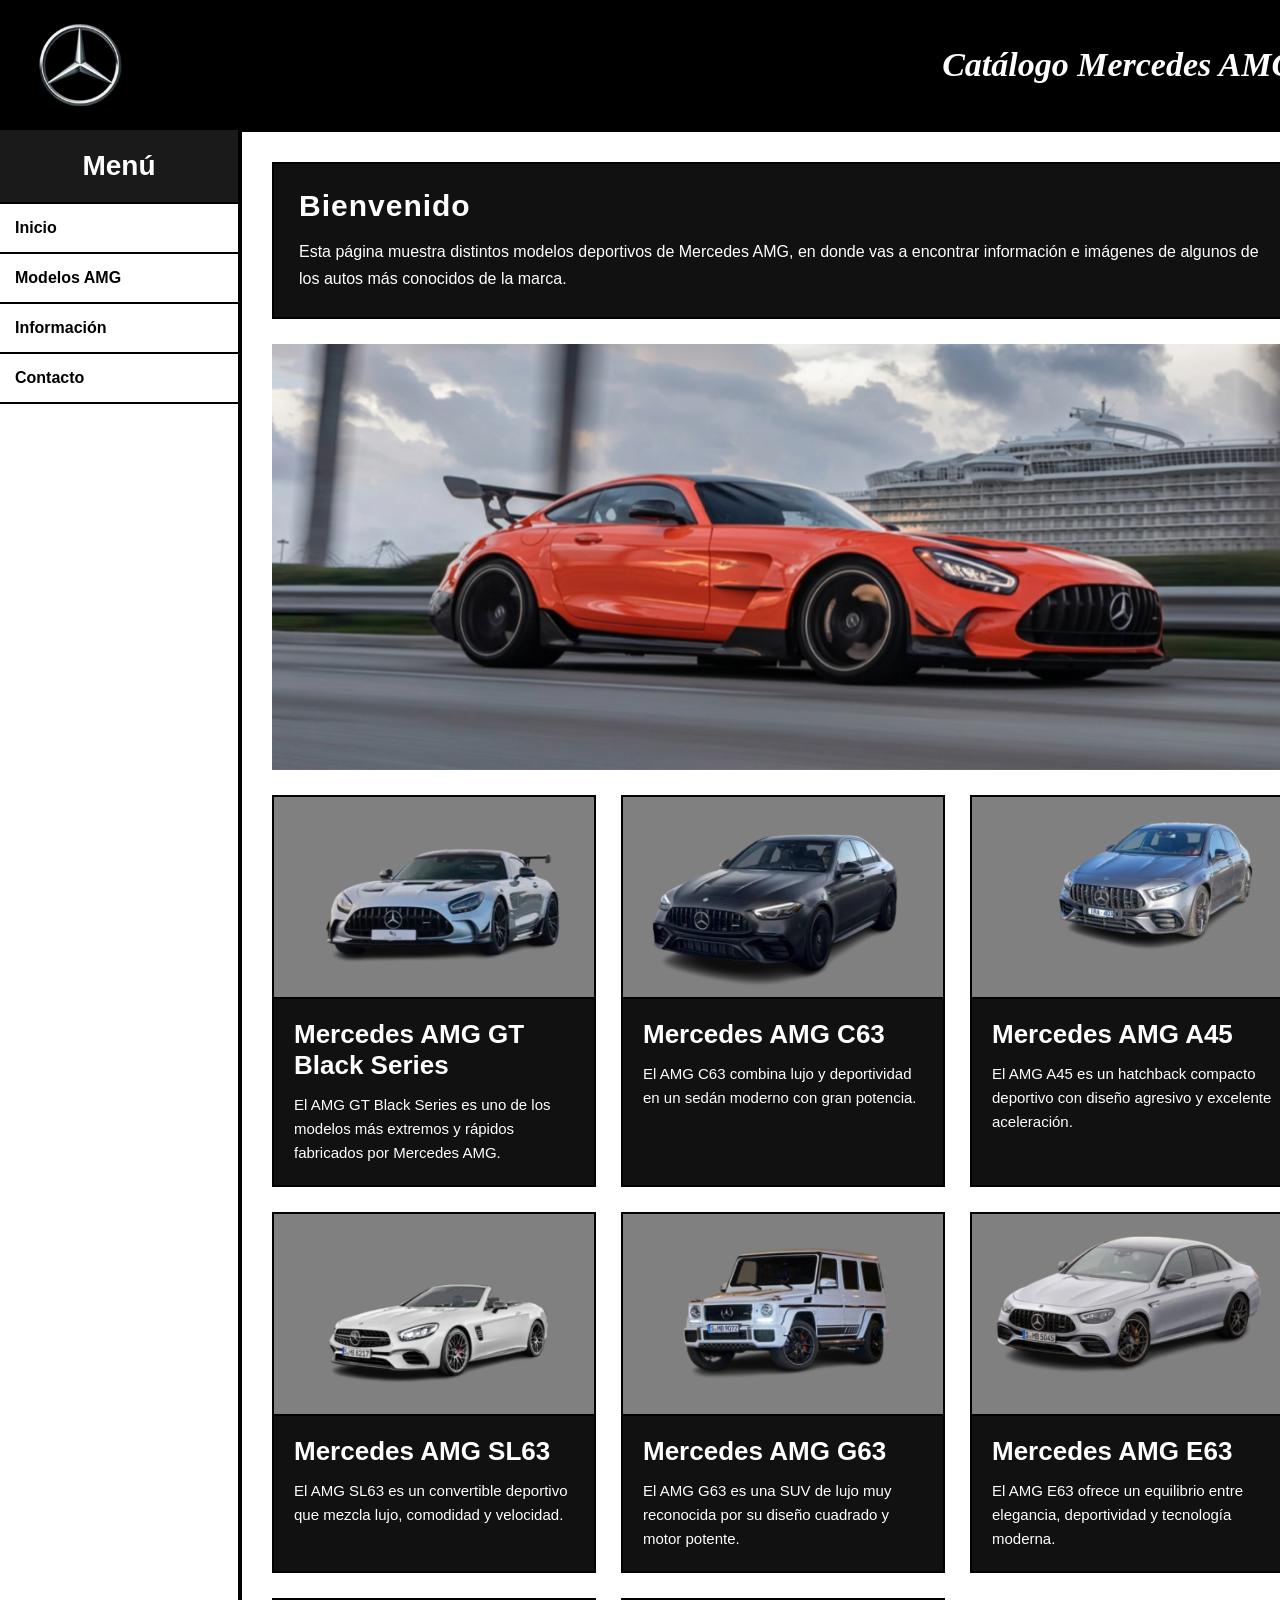
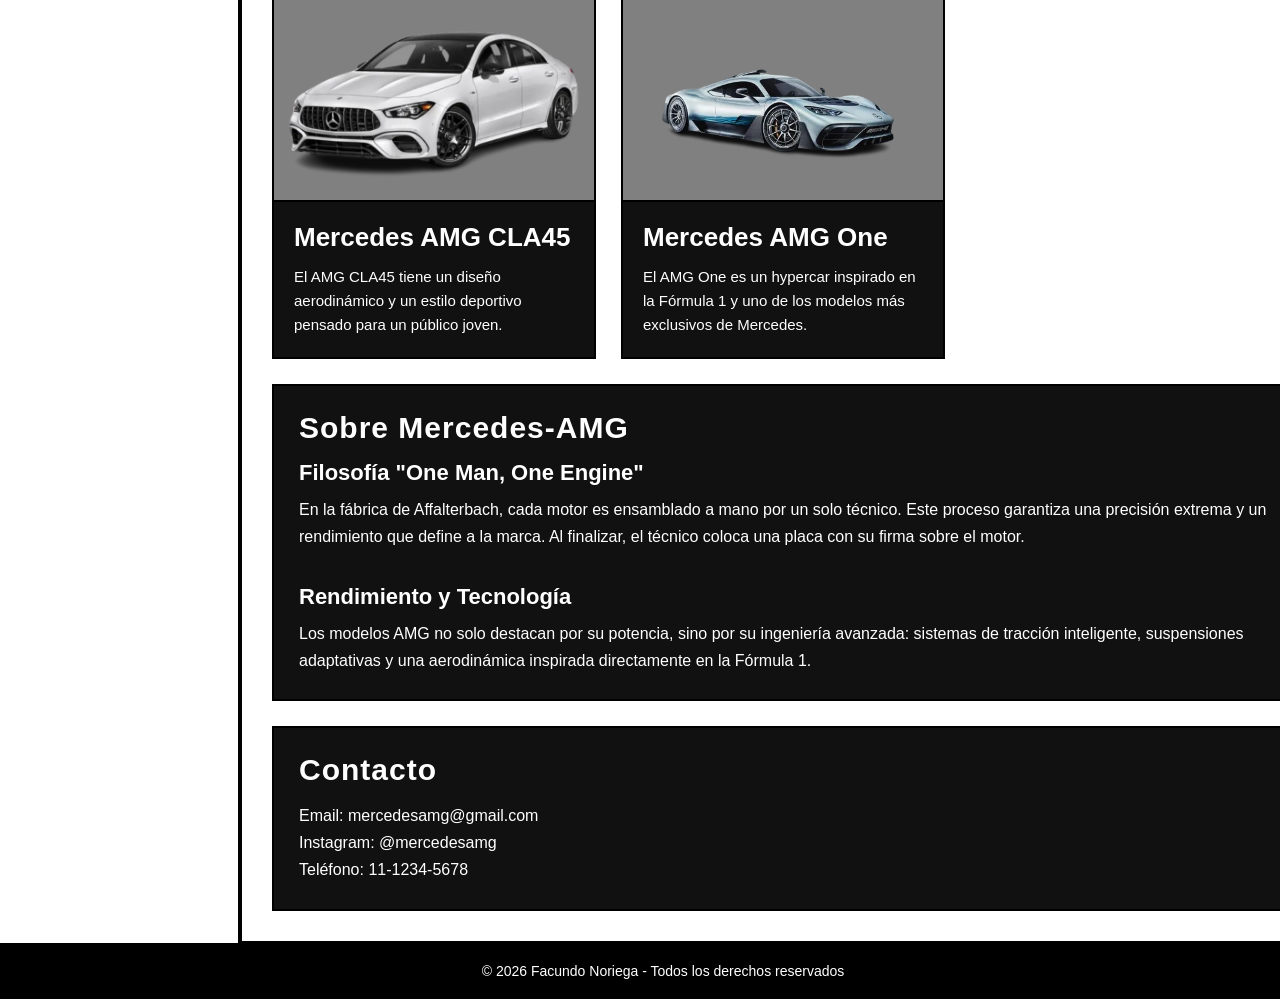
<file: index.html>
<!DOCTYPE html>
<html lang="en">
<head>
    <meta charset="UTF-8">
    <meta name="viewport" content="width=device-width, initial-scale=1.0">
    <title>Catálogo Mercedes AMG</title>
    <link rel="stylesheet" href="css/styles.css">
</head>

<body>

    <input type="checkbox" id="menu-hamburguesa">

    <header>
        <img src="mercedes/logo.jpg" alt="logo de Mercedes Benz" class="logo">
        <h1>Catálogo Mercedes AMG</h1>
        <label for="menu-hamburguesa" class="btn-hamburguesa">☰</label>
    </header>

    <div class="container-principal">

        <nav>
            <h2 class="titulo-nav">Menú</h2>
            
            <ul class="nav-lista">

                <li><a href="#inicio">Inicio</a></li>

                <li>
                    <a href="#">Modelos AMG</a>

                    <ul class="submenu">
                        <li><a href="html/gtblackseries.html">AMG GT Black Series</a></li>
                        <li><a href="html/c63.html">AMG C63</a></li>
                        <li><a href="html/a45.html">AMG A45</a></li>
                        <li><a href="html/sl63.html">AMG SL63</a></li>
                        <li><a href="html/g63.html">AMG G63</a></li>
                        <li><a href="html/e63.html">AMG E63</a></li>
                        <li><a href="html/cla45.html">AMG CLA45</a></li>
                        <li><a href="html/amgone.html">AMG One</a></li>
                    </ul>
                </li>

                <li><a href="#informacion">Información</a></li>
                <li><a href="#contacto">Contacto</a></li>

            </ul>
        </nav>

        <main>

            <section id="inicio" class="inicio">

                <h2>Bienvenido</h2>

                <p>
                    Esta página muestra distintos modelos deportivos de Mercedes AMG, en donde
                    vas a encontrar información e imágenes de algunos de los autos
                    más conocidos de la marca.
                </p>

            </section>

            <div class="carrusel">
                <div class="slides">
                    <img src="mercedes/carrusel-amggtblackseries.png" alt="AMG GT Black Series">
                    <img src="mercedes/carrusel-amgc63.jpeg" alt="AMG C63">
                    <img src="mercedes/carrusel-amga45.jpeg" alt="AMG A45">
                    <img src="mercedes/carrusel-amgg63.jpg" alt="AMG G63">
                </div>
            </div>

            <section id="auto1" class="seccion-auto">

                <a href="html/gtblackseries.html" class="link-auto">

                    <img src="mercedes/amggtblackseries-1.jpg" alt="Mercedes AMG GT Black Series" class="img-auto">

                    <div class="contenido-auto">

                        <h2>Mercedes AMG GT Black Series</h2>

                        <p>
                            El AMG GT Black Series es uno de los modelos más extremos
                            y rápidos fabricados por Mercedes AMG.
                        </p>

                    </div>

                </a>

            </section>

            <section id="auto2" class="seccion-auto">

                <a href="html/c63.html" class="link-auto">

                    <img src="mercedes/amgc63-2.jpg" alt="Mercedes AMG C63" class="img-auto">

                    <div class="contenido-auto">

                        <h2>Mercedes AMG C63</h2>

                        <p>
                            El AMG C63 combina lujo y deportividad en un sedán moderno
                            con gran potencia.
                        </p>

                    </div>

                </a>

            </section>

            <section id="auto3" class="seccion-auto">

                <a href="html/a45.html" class="link-auto">

                    <img src="mercedes/amga45-3.jpg" alt="Mercedes AMG A45" class="img-auto">

                    <div class="contenido-auto">

                        <h2>Mercedes AMG A45</h2>

                        <p>
                            El AMG A45 es un hatchback compacto deportivo con diseño
                            agresivo y excelente aceleración.
                        </p>

                    </div>

                </a>

            </section>

            <section id="auto4" class="seccion-auto">

                <a href="html/sl63.html" class="link-auto">

                    <img src="mercedes/amgsl63-4.jpg" alt="Mercedes AMG SL63" class="img-auto">

                    <div class="contenido-auto">

                        <h2>Mercedes AMG SL63</h2>

                        <p>
                            El AMG SL63 es un convertible deportivo que mezcla lujo,
                            comodidad y velocidad.
                        </p>

                    </div>

                </a>

            </section>

            <section id="auto5" class="seccion-auto">

                <a href="html/g63.html" class="link-auto">

                    <img src="mercedes/amgg63-5.jpg" alt="Mercedes AMG G63" class="img-auto">

                    <div class="contenido-auto">

                        <h2>Mercedes AMG G63</h2>

                        <p>
                            El AMG G63 es una SUV de lujo muy reconocida por su diseño
                            cuadrado y motor potente.
                        </p>

                    </div>

                </a>

            </section>

            <section id="auto6" class="seccion-auto">

                <a href="html/e63.html" class="link-auto">

                    <img src="mercedes/amge63-6.jpg" alt="Mercedes AMG E63" class="img-auto">

                    <div class="contenido-auto">

                        <h2>Mercedes AMG E63</h2>

                        <p>
                            El AMG E63 ofrece un equilibrio entre elegancia,
                            deportividad y tecnología moderna.
                        </p>

                    </div>

                </a>

            </section>

            <section id="auto7" class="seccion-auto">

                <a href="html/cla45.html" class="link-auto">

                    <img src="mercedes/amgcla45-7.jpg" alt="Mercedes AMG CLA45" class="img-auto">

                    <div class="contenido-auto">

                        <h2>Mercedes AMG CLA45</h2>

                        <p>
                            El AMG CLA45 tiene un diseño aerodinámico y un estilo
                            deportivo pensado para un público joven.
                        </p>

                    </div>

                </a>

            </section>

            <section id="auto8" class="seccion-auto">

                <a href="html/amgone.html" class="link-auto">

                    <img src="mercedes/amgone-8.jpg" alt="Mercedes AMG One" class="img-auto">

                    <div class="contenido-auto">

                        <h2>Mercedes AMG One</h2>

                        <p>
                            El AMG One es un hypercar inspirado en la Fórmula 1 y uno
                            de los modelos más exclusivos de Mercedes.
                        </p>

                    </div>

                </a>

            </section>

            <section id="informacion" class="inicio">

                <h2>Sobre Mercedes-AMG</h2>

                <h3>Filosofía "One Man, One Engine"</h3>

                <p>
                    En la fábrica de Affalterbach, cada motor es ensamblado a mano por un solo técnico.
                    Este proceso garantiza una precisión extrema y un rendimiento que define a la marca.
                    Al finalizar, el técnico coloca una placa con su firma sobre el motor.
                </p>

                <br>

                <h3>Rendimiento y Tecnología</h3>

                <p>
                    Los modelos AMG no solo destacan por su potencia, sino por su ingeniería avanzada:
                    sistemas de tracción inteligente, suspensiones adaptativas y una aerodinámica
                    inspirada directamente en la Fórmula 1.
                </p>

            </section>

            <section id="contacto" class="inicio">

                <h2>Contacto</h2>

                <p>Email: mercedesamg@gmail.com</p>
                <p>Instagram: @mercedesamg</p>
                <p>Teléfono: 11-1234-5678</p>

            </section>

        </main>

    </div>

    <footer>
        <p>© 2026 Facundo Noriega - Todos los derechos reservados</p>
    </footer>

</body>
</html>
</file>
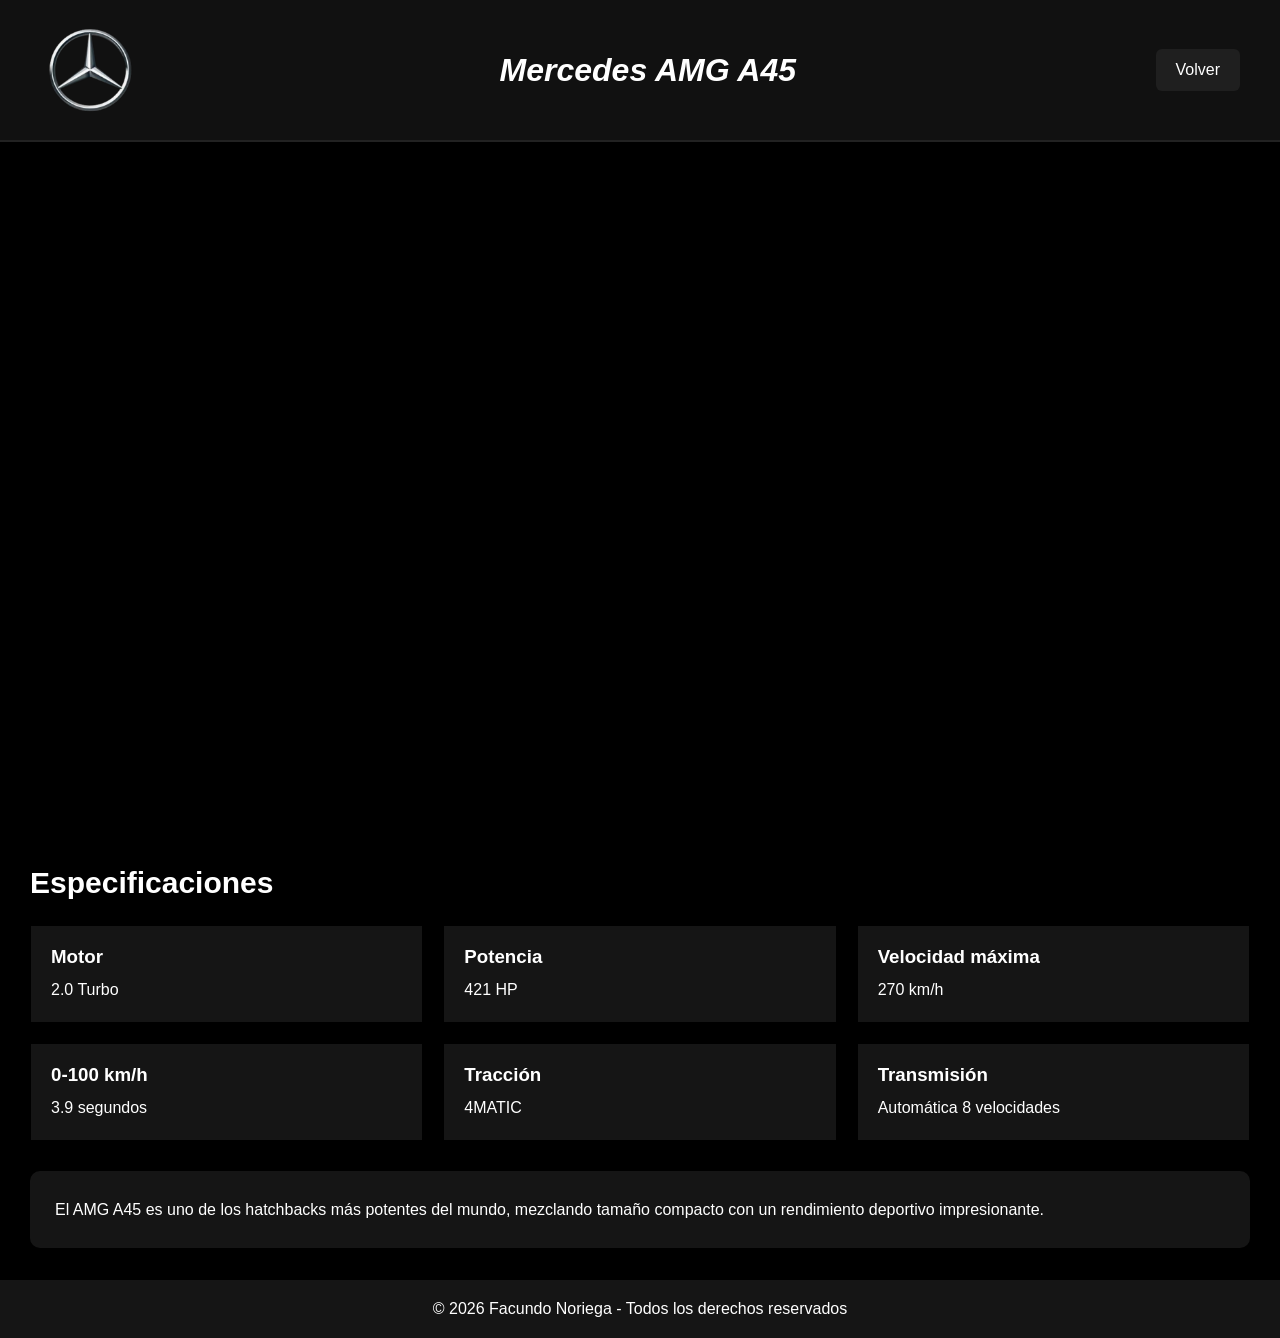
<file: html/a45.html>
<!DOCTYPE html>
<html lang="en">
<head>
    <meta charset="UTF-8">
    <meta name="viewport" content="width=device-width, initial-scale=1.0">
    <title>AMG A45</title>
    <link rel="stylesheet" href="../css/detalle.css">
</head>
<body>

    <header>
        <img src="../mercedes/logo.jpg" alt="logo de Mercedes Benz" class="logo">
        <h1>Mercedes AMG A45</h1>
        <a href="../index.html" class="btn-volver">Volver</a>
    </header>

    <main>
        <section class="modelo3d">
            <iframe src="https://sketchfab.com/models/9482f251f9c34a6e91d7777db5934cfc/embed" allowfullscreen></iframe>
            <img src="../mercedes/amga45-3.jpg" class="img-mobile" alt="Mercedes AMG A45">
        </section>

        <section class="info-auto">
            <h2>Especificaciones</h2>

            <div class="grid-info">
                <div class="dato">
                    <h3>Motor</h3>
                    <p>2.0 Turbo</p>
                </div>

                <div class="dato">
                    <h3>Potencia</h3>
                    <p>421 HP</p>
                </div>

                <div class="dato">
                    <h3>Velocidad máxima</h3>
                    <p>270 km/h</p>
                </div>

                <div class="dato">
                    <h3>0-100 km/h</h3>
                    <p>3.9 segundos</p>
                </div>

                <div class="dato">
                    <h3>Tracción</h3>
                    <p>4MATIC</p>
                </div>

                <div class="dato">
                    <h3>Transmisión</h3>
                    <p>Automática 8 velocidades</p>
                </div>
            </div>

            <div class="descripcion">
                <p>
                    El AMG A45 es uno de los hatchbacks más potentes del mundo, 
                    mezclando tamaño compacto con un rendimiento deportivo impresionante.
                </p>
            </div>
        </section>
    </main>

    <footer>
        <p>© 2026 Facundo Noriega - Todos los derechos reservados</p>
    </footer>

</body>
</html>
</file>
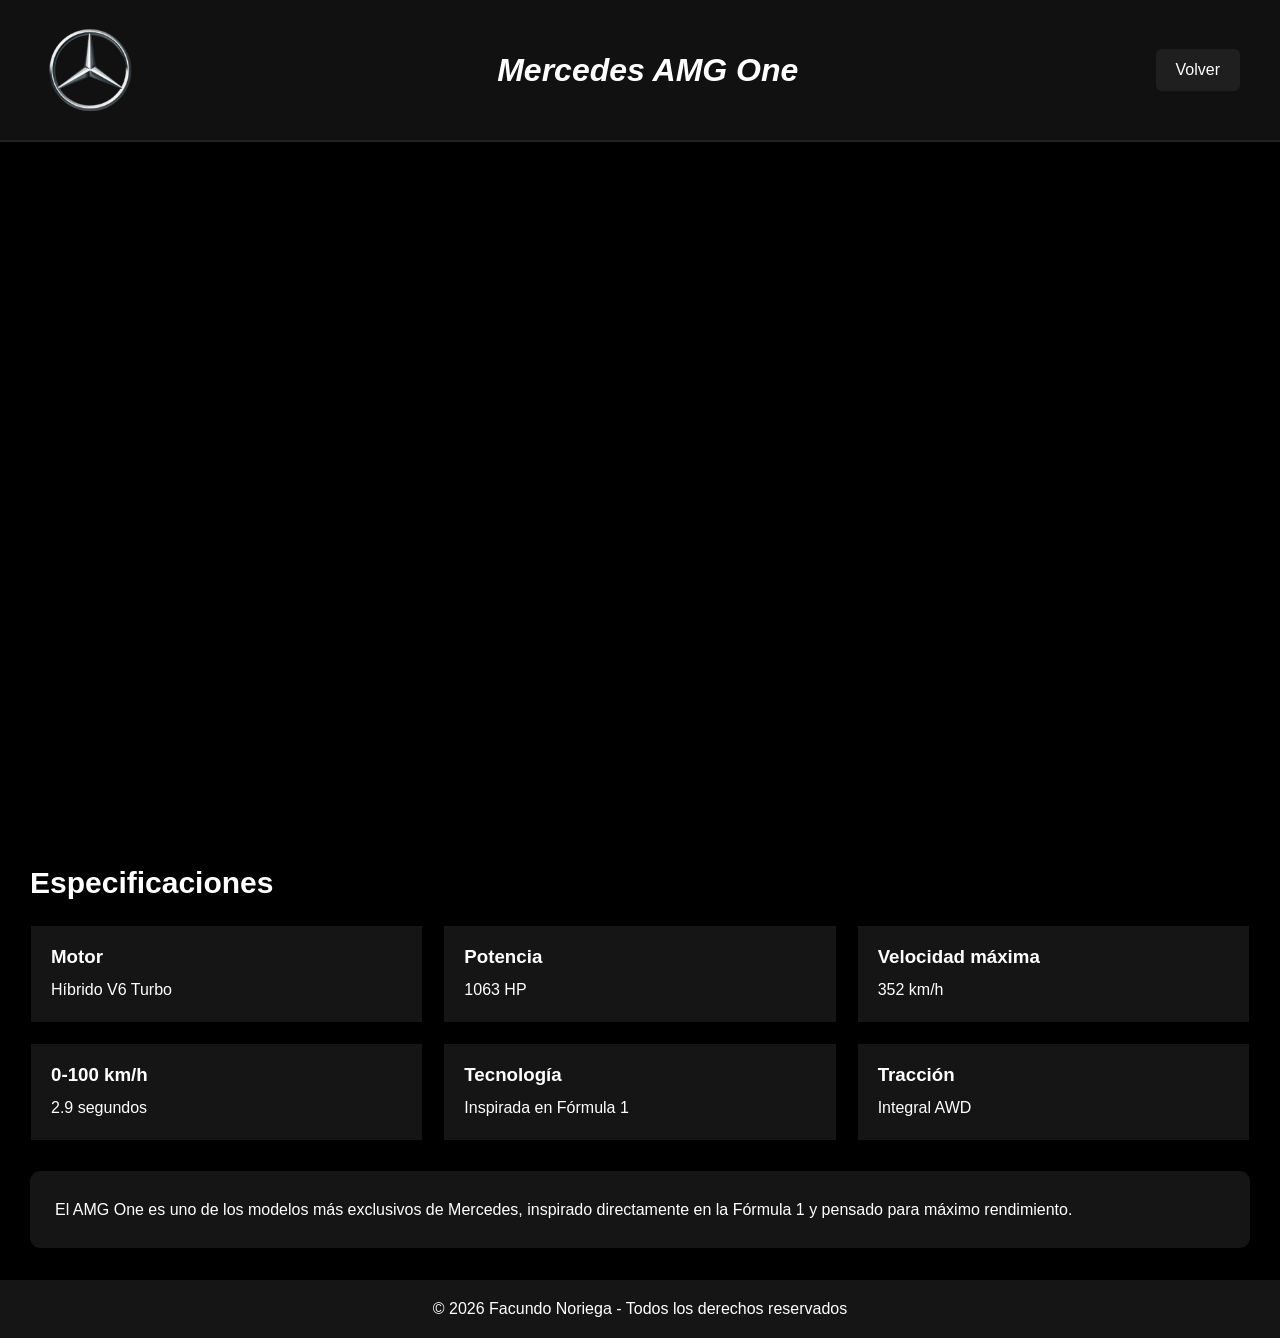
<file: html/amgone.html>
<!DOCTYPE html>
<html lang="en">

<head>

    <meta charset="UTF-8">
    <meta name="viewport" content="width=device-width, initial-scale=1.0">

    <title>AMG One</title>

    <link rel="stylesheet" href="../css/detalle.css">

</head>

<body>

    <header>
        <img src="../mercedes/logo.jpg" alt="logo de Mercedes Benz" class="logo">
        <h1>Mercedes AMG One</h1>
        <a href="../index.html" class="btn-volver">
            Volver
        </a>

    </header>

    <main>

        <section class="modelo3d">
            <iframe src="https://sketchfab.com/models/8f76cd6087b54380b54075a30e662a02/embed" frameborder="0" allowfullscreen></iframe>
            <img src="../mercedes/amgone-8.jpg" alt="Mercedes AMG One" class="img-mobile">
        </section>

        <section class="info-auto">

            <h2>Especificaciones</h2>

            <div class="grid-info">

                <div class="dato">
                    <h3>Motor</h3>
                    <p>Híbrido V6 Turbo</p>
                </div>

                <div class="dato">
                    <h3>Potencia</h3>
                    <p>1063 HP</p>
                </div>

                <div class="dato">
                    <h3>Velocidad máxima</h3>
                    <p>352 km/h</p>
                </div>

                <div class="dato">
                    <h3>0-100 km/h</h3>
                    <p>2.9 segundos</p>
                </div>

                <div class="dato">
                    <h3>Tecnología</h3>
                    <p>Inspirada en Fórmula 1</p>
                </div>

                <div class="dato">
                    <h3>Tracción</h3>
                    <p>Integral AWD</p>
                </div>

            </div>

            <div class="descripcion">

                <p>
                    El AMG One es uno de los modelos más exclusivos de Mercedes,
                    inspirado directamente en la Fórmula 1 y pensado para máximo rendimiento.
                </p>

            </div>

        </section>

    </main>

    <footer>
        <p>© 2026 Facundo Noriega - Todos los derechos reservados</p>
    </footer>

</body>

</html>
</file>
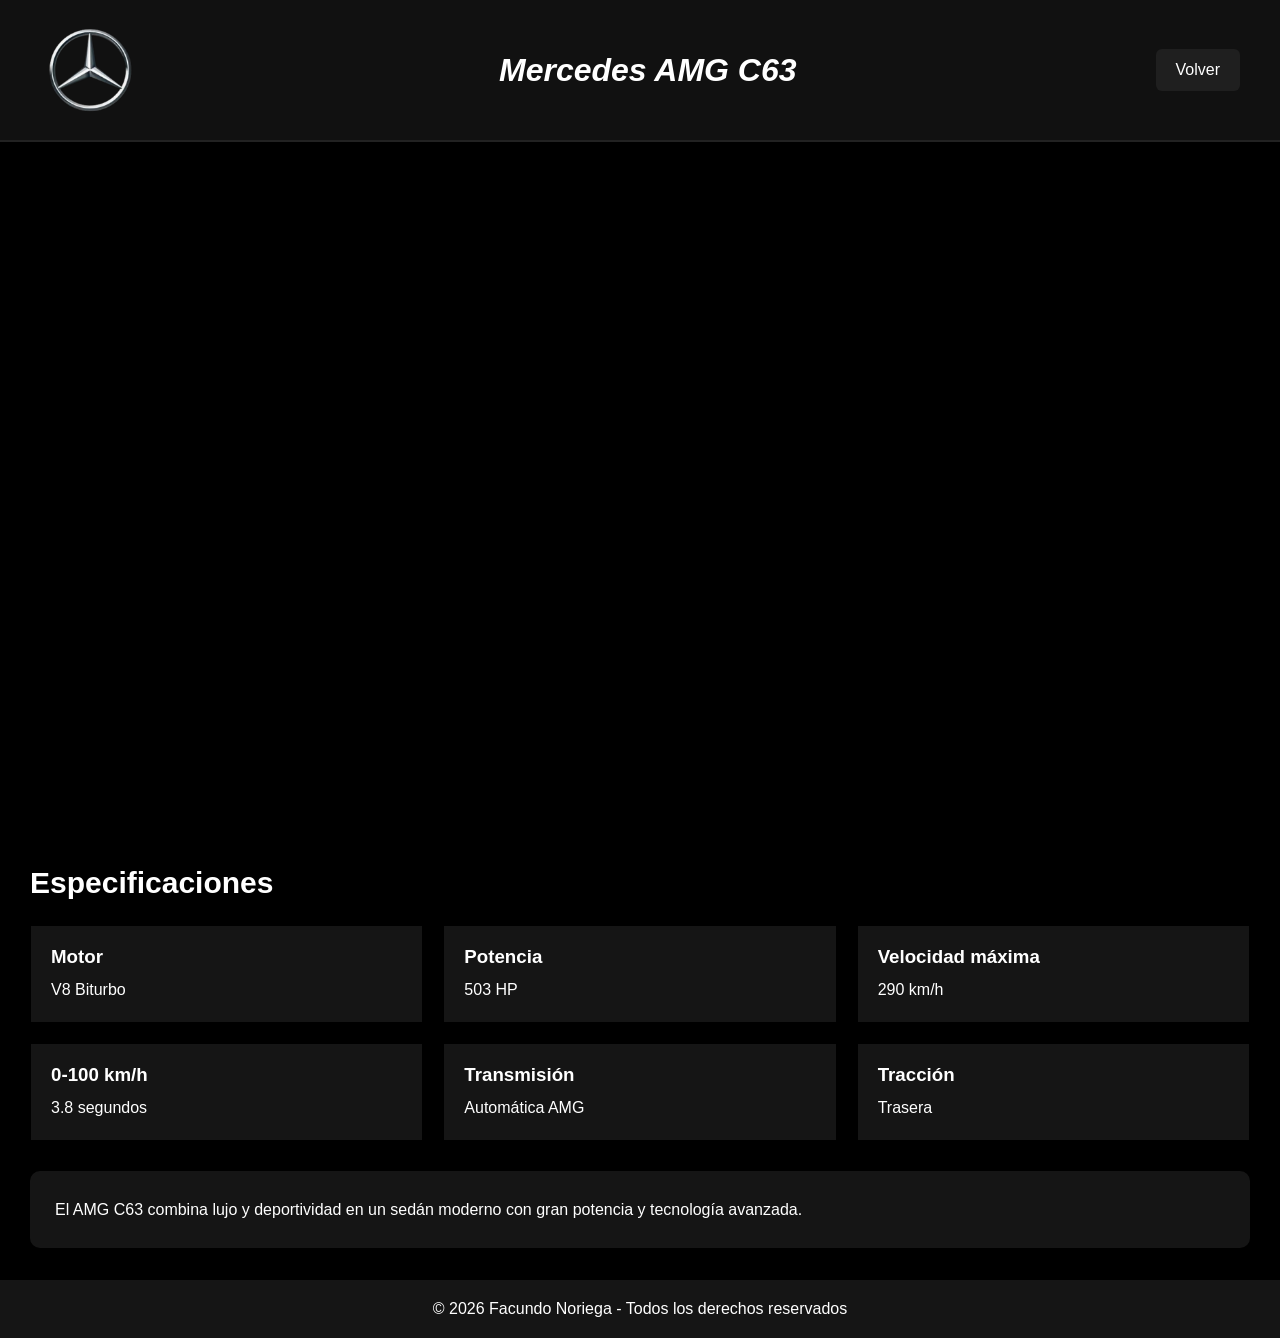
<file: html/c63.html>
<!-- html/c63.html -->

<!DOCTYPE html>
<html lang="en">

<head>
    <meta charset="UTF-8">
    <meta name="viewport" content="width=device-width, initial-scale=1.0">
    <title>AMG C63</title>
    <link rel="stylesheet" href="../css/detalle.css">

</head>

<body>

    <header>
        <img src="../mercedes/logo.jpg" alt="logo de Mercedes Benz" class="logo">
        <h1>Mercedes AMG C63</h1>
        <a href="../index.html" class="btn-volver">Volver</a>

    </header>

    <main>

        <section class="modelo3d">
            <iframe src="https://sketchfab.com/models/07f1e84892384aa08891b1f4cf266dd0/embed" frameborder="0" allowfullscreen></iframe>
            <img src="../mercedes/amgc63-2.jpg" alt="AMG C63" class="img-mobile">
        </section>

        <section class="info-auto">

            <h2>Especificaciones</h2>

            <div class="grid-info">

                <div class="dato">
                    <h3>Motor</h3>
                    <p>V8 Biturbo</p>
                </div>

                <div class="dato">
                    <h3>Potencia</h3>
                    <p>503 HP</p>
                </div>

                <div class="dato">
                    <h3>Velocidad máxima</h3>
                    <p>290 km/h</p>
                </div>

                <div class="dato">
                    <h3>0-100 km/h</h3>
                    <p>3.8 segundos</p>
                </div>

                <div class="dato">
                    <h3>Transmisión</h3>
                    <p>Automática AMG</p>
                </div>

                <div class="dato">
                    <h3>Tracción</h3>
                    <p>Trasera</p>
                </div>

            </div>

            <div class="descripcion">

                <p>
                    El AMG C63 combina lujo y deportividad en un sedán moderno
                    con gran potencia y tecnología avanzada.
                </p>

            </div>

        </section>

    </main>

    <footer>

        <p>© 2026 Facundo Noriega - Todos los derechos reservados</p>

    </footer>

</body>

</html>
</file>
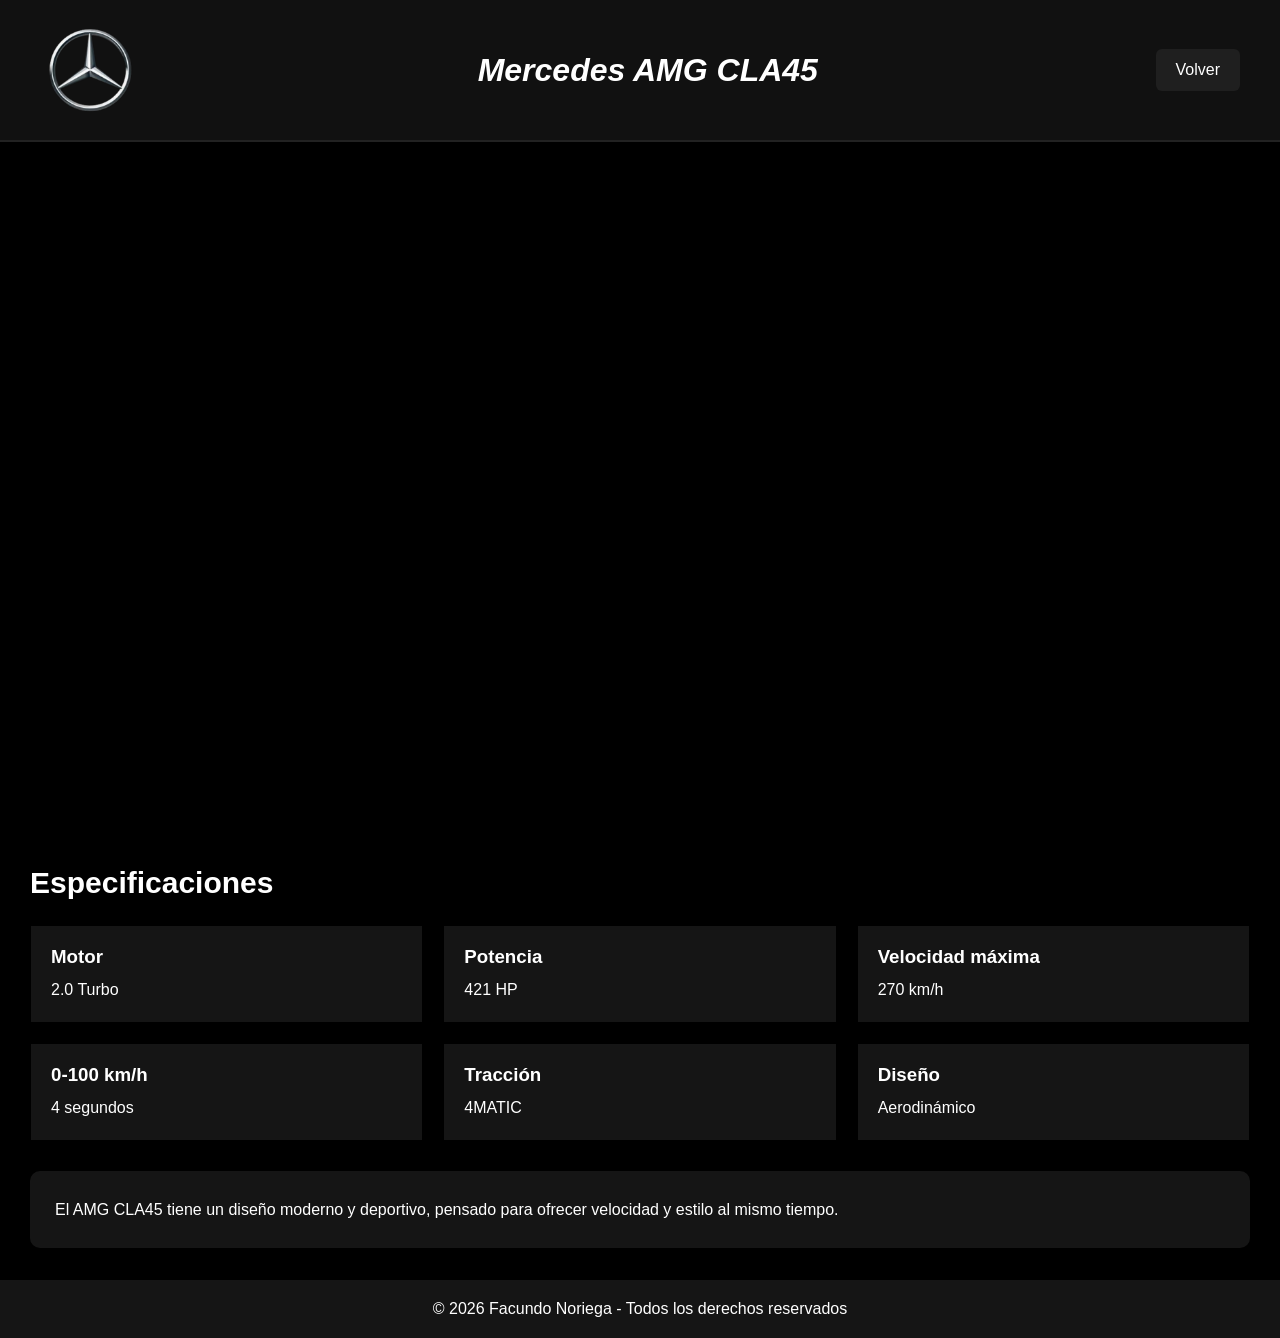
<file: html/cla45.html>
<!DOCTYPE html>
<html lang="en">

<head>

    <meta charset="UTF-8">
    <meta name="viewport" content="width=device-width, initial-scale=1.0">

    <title>AMG CLA45</title>

    <link rel="stylesheet" href="../css/detalle.css">

</head>

<body>

    <header>
        <img src="../mercedes/logo.jpg" alt="logo de Mercedes Benz" class="logo">
        <h1>Mercedes AMG CLA45</h1>
        <a href="../index.html" class="btn-volver">Volver</a>

    </header>

    <main>

        <section class="modelo3d">
            <iframe src="https://sketchfab.com/models/752e1ad6036a4a20970d719841e3131f/embed" frameborder="0" allowfullscreen></iframe>
            <img src="../mercedes/amgcla45-7.jpg" alt="Mercedes AMG CLA45" class="img-mobile">
        </section>

        <section class="info-auto">

            <h2>Especificaciones</h2>

            <div class="grid-info">

                <div class="dato">
                    <h3>Motor</h3>
                    <p>2.0 Turbo</p>
                </div>

                <div class="dato">
                    <h3>Potencia</h3>
                    <p>421 HP</p>
                </div>

                <div class="dato">
                    <h3>Velocidad máxima</h3>
                    <p>270 km/h</p>
                </div>

                <div class="dato">
                    <h3>0-100 km/h</h3>
                    <p>4 segundos</p>
                </div>

                <div class="dato">
                    <h3>Tracción</h3>
                    <p>4MATIC</p>
                </div>

                <div class="dato">
                    <h3>Diseño</h3>
                    <p>Aerodinámico</p>
                </div>

            </div>

            <div class="descripcion">

                <p>
                    El AMG CLA45 tiene un diseño moderno y deportivo,
                    pensado para ofrecer velocidad y estilo al mismo tiempo.
                </p>

            </div>

        </section>

    </main>

    <footer>

        <p>© 2026 Facundo Noriega - Todos los derechos reservados</p>

    </footer>

</body>

</html>
</file>
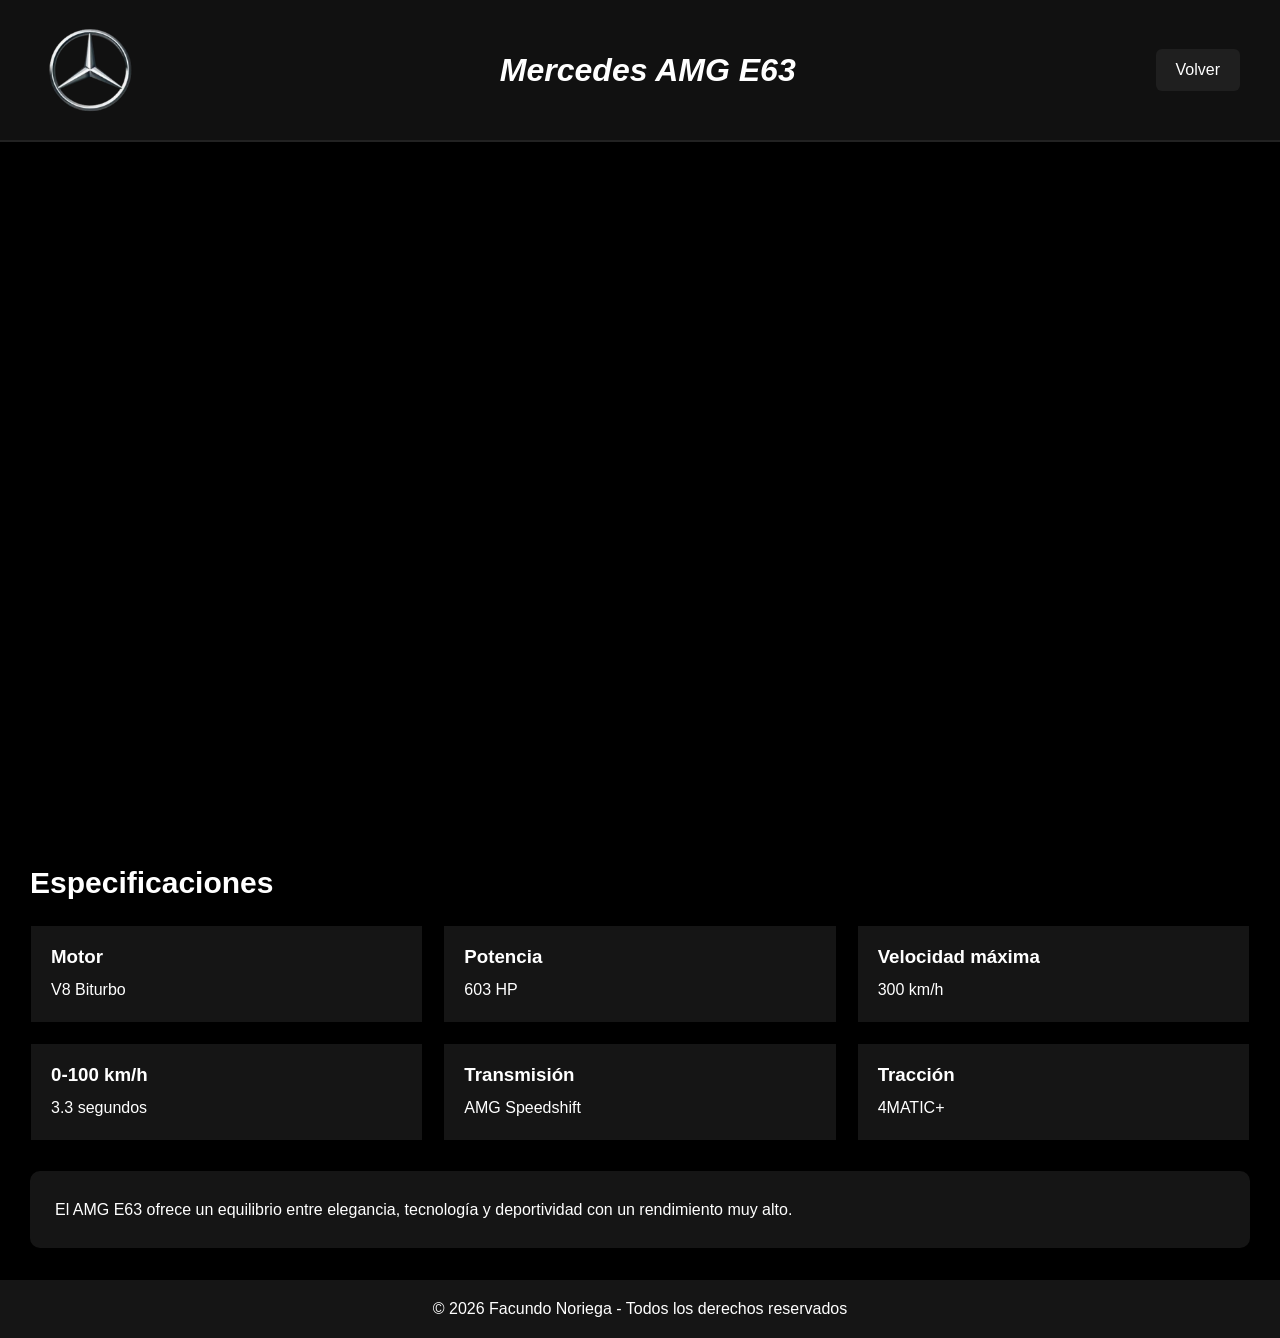
<file: html/e63.html>
<!DOCTYPE html>
<html lang="en">

<head>

    <meta charset="UTF-8">
    <meta name="viewport" content="width=device-width, initial-scale=1.0">

    <title>AMG E63</title>

    <link rel="stylesheet" href="../css/detalle.css">

</head>

<body>

    <header>
        <img src="../mercedes/logo.jpg" alt="logo de Mercedes Benz" class="logo">
        <h1>Mercedes AMG E63</h1>
        <a href="../index.html" class="btn-volver">Volver</a>

    </header>

    <main>

        <section class="modelo3d">
            <iframe src="https://sketchfab.com/models/724a44a483584df1af4e964da76bd86b/embed" frameborder="0" allowfullscreen></iframe>
            <img src="../mercedes/amge63-6.jpg" alt="Mercedes AMG E63" class="img-mobile">
        </section>

        <section class="info-auto">

            <h2>Especificaciones</h2>

            <div class="grid-info">

                <div class="dato">
                    <h3>Motor</h3>
                    <p>V8 Biturbo</p>
                </div>

                <div class="dato">
                    <h3>Potencia</h3>
                    <p>603 HP</p>
                </div>

                <div class="dato">
                    <h3>Velocidad máxima</h3>
                    <p>300 km/h</p>
                </div>

                <div class="dato">
                    <h3>0-100 km/h</h3>
                    <p>3.3 segundos</p>
                </div>

                <div class="dato">
                    <h3>Transmisión</h3>
                    <p>AMG Speedshift</p>
                </div>

                <div class="dato">
                    <h3>Tracción</h3>
                    <p>4MATIC+</p>
                </div>

            </div>

            <div class="descripcion">

                <p>
                    El AMG E63 ofrece un equilibrio entre elegancia,
                    tecnología y deportividad con un rendimiento muy alto.
                </p>

            </div>

        </section>

    </main>

    <footer>

        <p>© 2026 Facundo Noriega - Todos los derechos reservados</p>

    </footer>

</body>

</html>
</file>
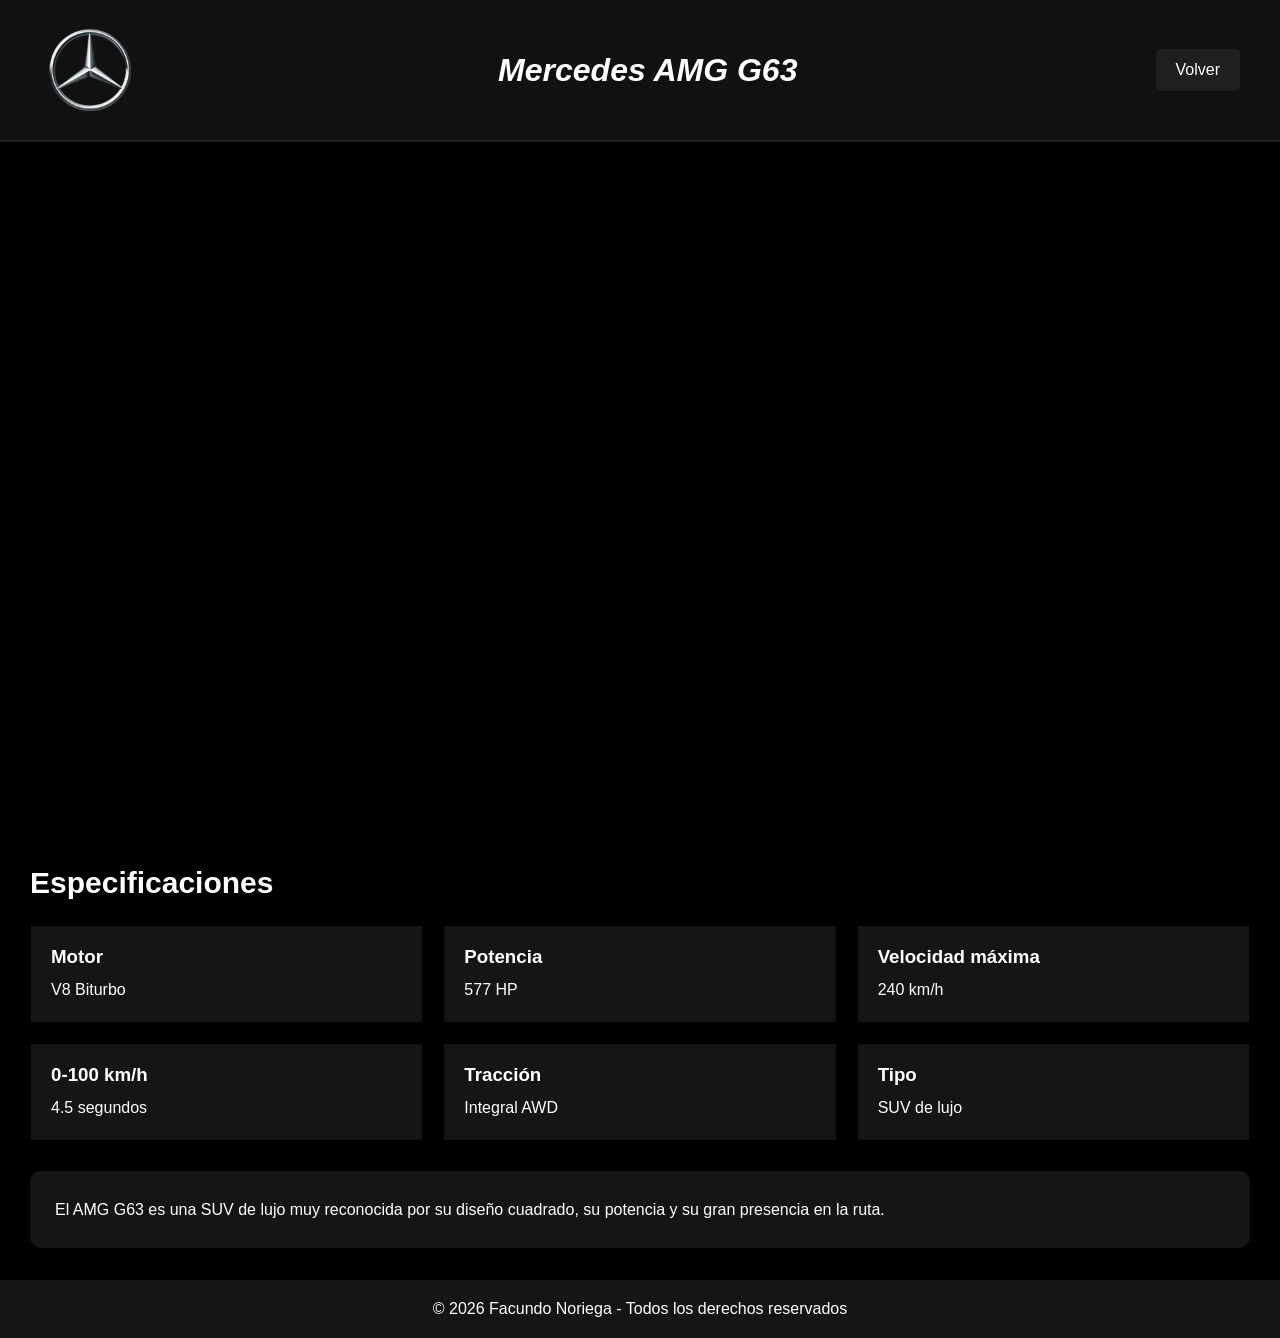
<file: html/g63.html>
<!DOCTYPE html>
<html lang="en">

<head>

    <meta charset="UTF-8">
    <meta name="viewport" content="width=device-width, initial-scale=1.0">

    <title>AMG G63</title>

    <link rel="stylesheet" href="../css/detalle.css">

</head>

<body>

    <header>
        <img src="../mercedes/logo.jpg" alt="logo de Mercedes Benz" class="logo">
        <h1>Mercedes AMG G63</h1>
        <a href="../index.html" class="btn-volver">Volver</a>

    </header>

    <main>

        <section class="modelo3d">
            <iframe src="https://sketchfab.com/models/52296f1a65d54a85a2ed7cb67604e554/embed" frameborder="0" allowfullscreen></iframe>
            <img src="../mercedes/amgg63-5.jpg" alt="Mercedes AMG G63" class="img-mobile">
        </section>

        <section class="info-auto">

            <h2>Especificaciones</h2>

            <div class="grid-info">

                <div class="dato">
                    <h3>Motor</h3>
                    <p>V8 Biturbo</p>
                </div>

                <div class="dato">
                    <h3>Potencia</h3>
                    <p>577 HP</p>
                </div>

                <div class="dato">
                    <h3>Velocidad máxima</h3>
                    <p>240 km/h</p>
                </div>

                <div class="dato">
                    <h3>0-100 km/h</h3>
                    <p>4.5 segundos</p>
                </div>

                <div class="dato">
                    <h3>Tracción</h3>
                    <p>Integral AWD</p>
                </div>

                <div class="dato">
                    <h3>Tipo</h3>
                    <p>SUV de lujo</p>
                </div>

            </div>

            <div class="descripcion">

                <p>
                    El AMG G63 es una SUV de lujo muy reconocida por su diseño
                    cuadrado, su potencia y su gran presencia en la ruta.
                </p>

            </div>

        </section>

    </main>

    <footer>

        <p>© 2026 Facundo Noriega - Todos los derechos reservados</p>

    </footer>

</body>

</html>
</file>
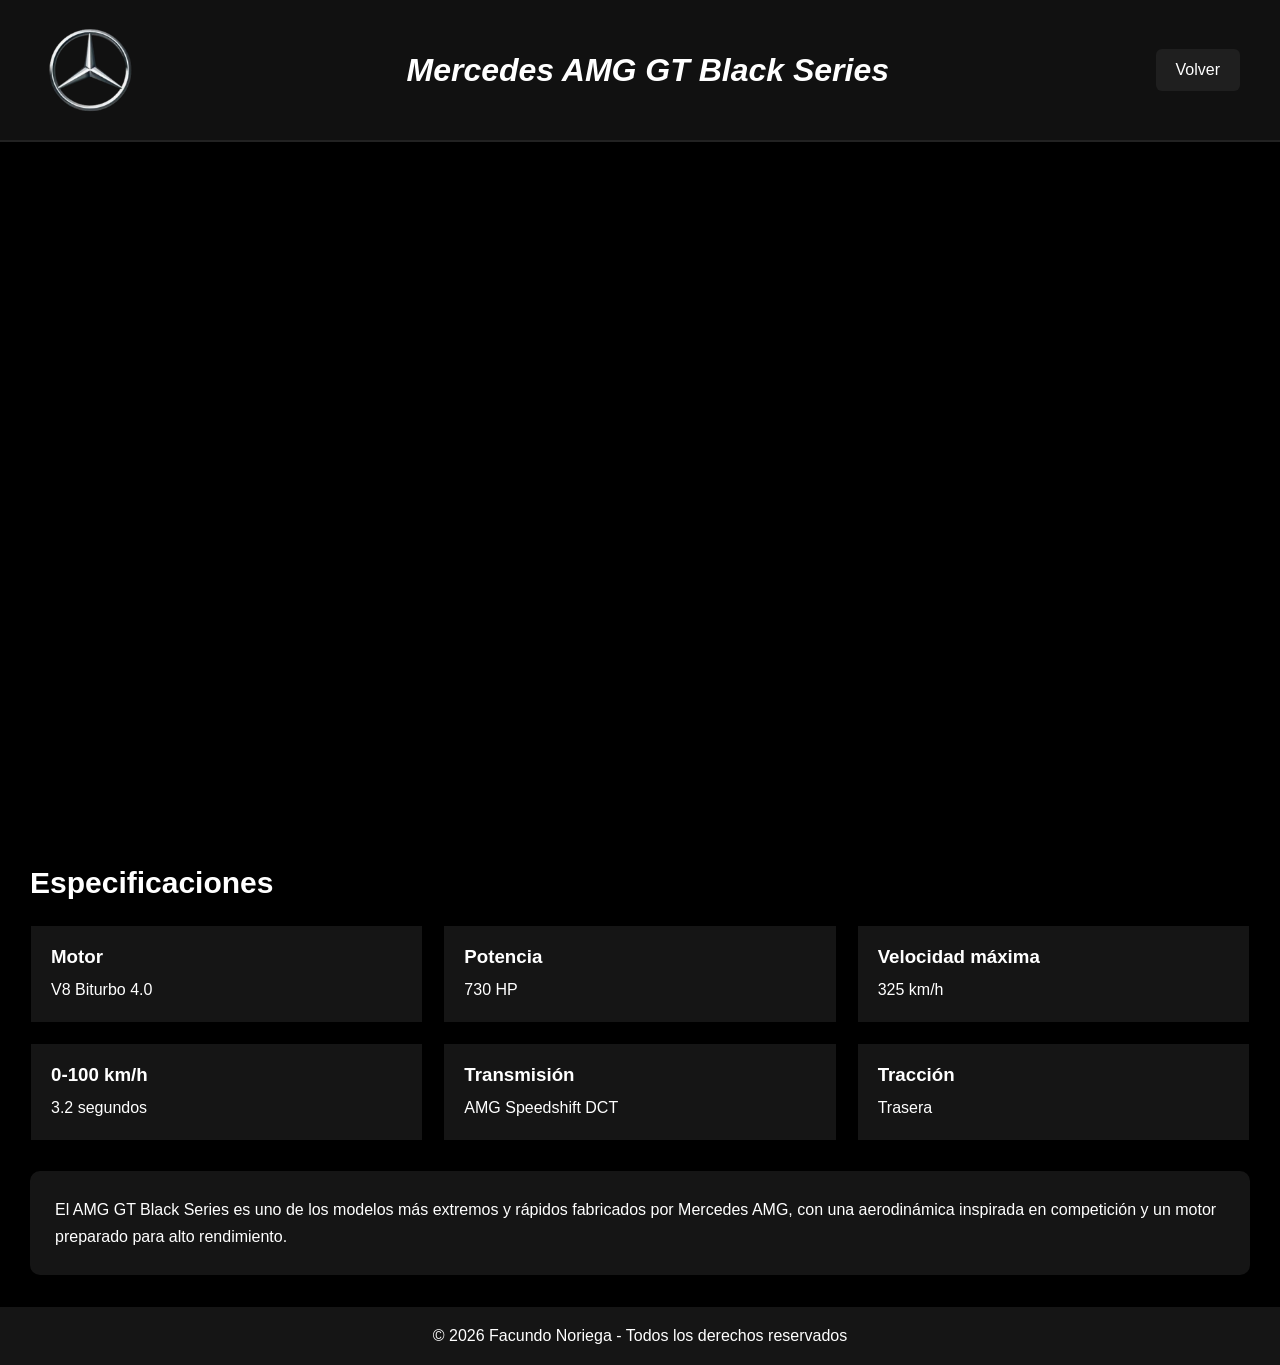
<file: html/gtblackseries.html>
<!-- html/gtblackseries.html -->

<!DOCTYPE html>
<html lang="en">

<head>

    <meta charset="UTF-8">
    <meta name="viewport" content="width=device-width, initial-scale=1.0">

    <title>AMG GT Black Series</title>

    <link rel="stylesheet" href="../css/detalle.css">

</head>

<body>

    <header>
        <img src="../mercedes/logo.jpg" alt="logo de Mercedes Benz" class="logo">
        <h1>Mercedes AMG GT Black Series</h1>
        <a href="../index.html" class="btn-volver">Volver</a>

    </header>

    <main>

        <section class="modelo3d">
            <iframe src="https://sketchfab.com/models/a1c89ee2c731474dacc20701555915c5/embed" frameborder="0" allowfullscreen></iframe>
            <img src="../mercedes/amggtblackseries-1.jpg" alt="AMG GT Black Series" class="img-mobile">
        </section>

        <section class="info-auto">

            <h2>Especificaciones</h2>

            <div class="grid-info">

                <div class="dato">
                    <h3>Motor</h3>
                    <p>V8 Biturbo 4.0</p>
                </div>

                <div class="dato">
                    <h3>Potencia</h3>
                    <p>730 HP</p>
                </div>

                <div class="dato">
                    <h3>Velocidad máxima</h3>
                    <p>325 km/h</p>
                </div>

                <div class="dato">
                    <h3>0-100 km/h</h3>
                    <p>3.2 segundos</p>
                </div>

                <div class="dato">
                    <h3>Transmisión</h3>
                    <p>AMG Speedshift DCT</p>
                </div>

                <div class="dato">
                    <h3>Tracción</h3>
                    <p>Trasera</p>
                </div>

            </div>

            <div class="descripcion">

                <p>
                    El AMG GT Black Series es uno de los modelos más extremos y rápidos
                    fabricados por Mercedes AMG, con una aerodinámica inspirada en competición
                    y un motor preparado para alto rendimiento.
                </p>

            </div>

        </section>

    </main>

    <footer>
        <p>© 2026 Facundo Noriega - Todos los derechos reservados</p>
    </footer>

</body>

</html>
</file>
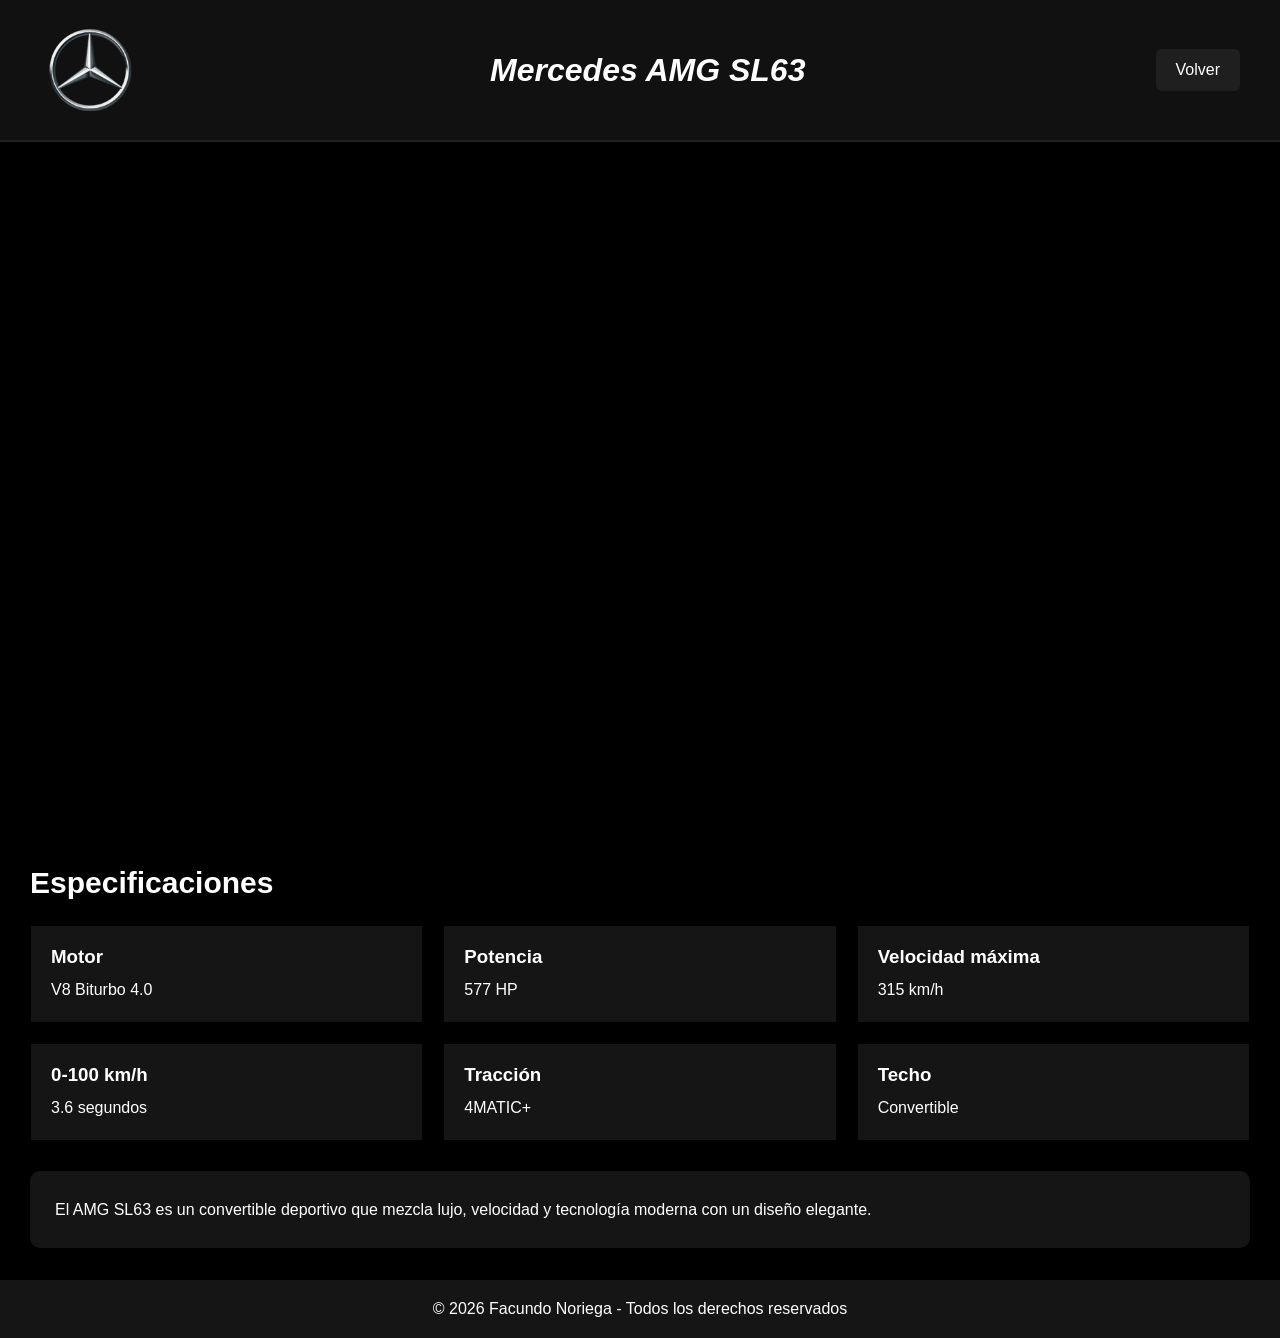
<file: html/sl63.html>
<!DOCTYPE html>
<html lang="en">

<head>

    <meta charset="UTF-8">
    <meta name="viewport" content="width=device-width, initial-scale=1.0">

    <title>AMG SL63</title>

    <link rel="stylesheet" href="../css/detalle.css">

</head>

<body>

    <header>
        <img src="../mercedes/logo.jpg" alt="logo de Mercedes Benz" class="logo">
        <h1>Mercedes AMG SL63</h1>
        <a href="../index.html" class="btn-volver">Volver</a>

    </header>

    <main>

        <section class="modelo3d">
            <iframe src="https://sketchfab.com/models/c43d82d09ea44b188b8620b58f61d373/embed" frameborder="0" allowfullscreen></iframe>
            <img src="../mercedes/amgsl63-4.jpg" alt="Mercedes AMG SL63" class="img-mobile">
        </section>

        <section class="info-auto">

            <h2>Especificaciones</h2>

            <div class="grid-info">

                <div class="dato">
                    <h3>Motor</h3>
                    <p>V8 Biturbo 4.0</p>
                </div>

                <div class="dato">
                    <h3>Potencia</h3>
                    <p>577 HP</p>
                </div>

                <div class="dato">
                    <h3>Velocidad máxima</h3>
                    <p>315 km/h</p>
                </div>

                <div class="dato">
                    <h3>0-100 km/h</h3>
                    <p>3.6 segundos</p>
                </div>

                <div class="dato">
                    <h3>Tracción</h3>
                    <p>4MATIC+</p>
                </div>

                <div class="dato">
                    <h3>Techo</h3>
                    <p>Convertible</p>
                </div>

            </div>

            <div class="descripcion">

                <p>
                    El AMG SL63 es un convertible deportivo que mezcla lujo,
                    velocidad y tecnología moderna con un diseño elegante.
                </p>

            </div>

        </section>

    </main>

    <footer>

        <p>© 2026 Facundo Noriega - Todos los derechos reservados</p>

    </footer>

</body>

</html>
</file>
<file: css/styles.css>
/*Elimina márgenes y rellenos que vienen por defecto*/
* {
    margin: 0;
    padding: 0;
}


body {
    display: grid;
    grid-template-rows: auto 1fr auto; /*Esta es la estructura de toda la página en 3 filas: header, main y footer */
    min-height: 100vh; /*Hace que el footer siempre esté al final*/
    font-family: Arial, Helvetica, sans-serif;
}

/*Layout principal*/
.container-principal {
    display: grid;
    /*Crea una columna que esta fija */
    /*Para el menú lateral 240px y otra flexible para los demás contenidos */
    grid-template-columns: 240px 1fr;
}

/*Se desactiva el menú hamburguesa*/
.btn-hamburguesa, #menu-hamburguesa {
    display: none;
}

header {
    display: flex; /*Alinea logo y título horizontalmente */
    justify-content: space-between; /* Espacia logo y título a los extremos */
    align-items: center; 
    font-family: 'Times New Roman', Times, serif;
    font-style: italic;
    background-color: black;
    padding: 15px 30px;
    z-index: 20; 
    /*Hace que el header esté por encima de otros elementos */
    /*Hace que no se deforme el header cuando se utilice en pantallas pequeñas */
}

header h1 {
    font-size: 34px;
    color: white;
}

.logo { 
    width: 100px;
    height: auto;
}

/*Menu*/

nav {
    background-color: black;
    min-height: 100%;
    border-right: 2px solid black;
}

.titulo-nav {
    text-align: center;
    background-color: #1a1a1a;
    padding: 20px;
    font-size: 28px;
    font-weight: bold; 
    color: white;
    border-bottom: 2px solid black;
}

.nav-lista, .submenu {
    list-style: none;
}

nav, .nav-lista li {
    border-bottom: 2px solid black;
    background-color: white;
}

.nav-lista li a {
    display: block;
    padding: 15px;
    text-decoration: none;
    color: black;
    transition: 0.3s; /*Animación suave al pasar el mouse */
    font-weight: bold;
}

.nav-lista li a:hover {
    background-color: #2b2b2b;
    color: white;
}

.submenu {
    display: none; /* Oculta el submenú al principio*/
    background-color: black;
    margin-left: 15px;
    border-left: 2px solid black;
}

.submenu li a {
    font-size: 14px;
    padding-left: 25px;
}

/*Al poner el mouse sobre el padre (en este caso Modelos AMG), el submenu cambia a bloque y se vuelve visible*/
.nav-lista li:hover .submenu {
    display: block;
}

/*Contenido*/

main {
    display: grid;
    grid-template-columns: 1fr 1fr 1fr; /*Muestra las tarjeta en tres columnas*/
    gap: 25px;
    padding: 30px;
    background-color: white;
    border: 2px solid black;
}

.seccion-auto {
    display: flex; /* Pone la imagen y texto dentro de la tarjeta verticalmente */
    flex-direction: column; /*Alinea las tarjetas una debajo de otra*/
    min-width: 320px;
    background-color: #111111;
    overflow: hidden;
    border: 2px solid black;
}

.seccion-auto:hover {
    transform: translateY(-8px);
    /* Cuando pasas el mouse se mueve un poco para arriba la tarjeta*/
}

.link-auto {
    text-decoration: none;
}

.img-auto {
    width: 100%;
    height: 200px;
    object-fit: contain; /*Sirve para que no se recorte la imagen del auto*/
    display: block;
    background: grey;
    border-bottom: 2px solid black;
}

.inicio {
    grid-column: 1 / -1; /*Ocupa todo el ancho de las columnas*/
    background-color: #111111;
    padding: 25px;
    color: white;
    border: 2px solid black;
}

.inicio h2 {
    margin-bottom: 15px;
    color: white;
    font-size: 30px;
    font-weight: bold;
    letter-spacing: 1px;
}

.inicio h3 {
    margin-bottom: 10px;
    margin-top: 15px;
    font-size: 22px;
    font-weight: bold;
    color: white;
}

.inicio p {
    font-size: 16px;
    line-height: 1.7;
}

.contenido-auto {
    padding: 20px;
}

.contenido-auto h2 {
    color: white;
    margin-bottom: 12px;
    font-size: 26px;
    font-weight: bold;
}

.contenido-auto p {
    line-height: 1.6;
    color: white;
    font-size: 15px;
}

/*Pie de la página*/
footer {
    background-color: black;
    padding: 20px;
    text-align: center;;
    color: white;
    font-size: 14px;
}

/*Carrusel*/
.carrusel {
    grid-column: 1 / -1; /*Ocupa el ancho de las tres columnas*/
    width: 100%;
    aspect-ratio: 12 / 5; /*Mantiene la relación aspecto*/
    /*Sirve para que el carrusel mantenga el tamaño de la imagen*/
    max-height: 450px;
    overflow: hidden;
    /*Recorta las fotos que no caben en el ancho del carrusel*/
}

.slides {
    display: flex; /*Pone las fotos en fila una al lado de la otra*/
    height: 100%;
    width: 400%; 
    animation: carrusel 16s infinite;
    will-change: transform; /*Sirve para que no se trabe la animación*/
}

.slides img {
    width: 25%; 
    height: 100%;
    object-fit: cover; /*Recorta la imagen para llenar el espacio sin deformarse*/
    object-position: center center;/*Centra el recorte de la imagen*/
}

@keyframes carrusel {
    /*Muestra la primera foto (0% al 20%) */
    0%, 20% { transform: translateX(0); } 

    /*Va a la segunda foto (25% al 45%) */
    25%, 45% { transform: translateX(-25%); } 

    /*Se desplaza a la tercera foto (50% al 70%) */
    50%, 70% { transform: translateX(-50%); } 

    /* Termina en la cuarta foto (75% al 95%) */
    75%, 95% { transform: translateX(-75%); } 

    /*Vuelve al inicio (100%) */
    100% { transform: translateX(0); }
}


/*Responsive tablet*/
@media (max-width: 768px) {

    .container-principal {
        grid-template-columns: 1fr; 
        /*El layout pasa a una columna*/
    }

    .btn-hamburguesa {
        display: block; /*Muestra el boton hamburguesa*/
        font-size: 30px;
        color: white;
    }

    header {
        position: sticky; /*Fija el header cuando scrolleas*/
        top: 0;
        padding: 15px 20px;
    }

    header h1 {
        font-size: 26px;
    }

    nav {
        display: block;
        position: fixed; /*Deja el menú estatico*/
        /*No uso el sticky pq no sirve para menús que se desplegan*/
        min-height: 20%;
        width: 100%;
        background-color: white;
        transform: translateY(-110%); /*Oculta el menú arriba fuera de pantalla*/
        transition: transform 0.3s ease;
        z-index: 10;
    }

    /*Si el checkbox está puesto, se mueve el menú hacia abajo (posicion 0)*/
    #menu-hamburguesa:checked ~ .container-principal nav {
        transform: translateY(0);
    }


    .nav-lista {
        display: block;
    }

    .nav-lista li {
        width: 100%;
        border-bottom: 2px solid black;
    }

    .submenu {
        position: static;
        width: 100%;
    }

    main {
        grid-template-columns: 1fr 1fr; /*Las tarjetas se muestran en 2 columnas*/
        padding: 20px;
        gap: 20px;
    }

    .seccion-auto {
        min-width: 0;
    }

    .carrusel {
        aspect-ratio: 16 / 9;
        max-height: 280px;
    }

    .img-auto {
        height: 200px;
    }
}

/*Responsive en Celulares*/
@media (max-width: 480px) {

    header h1 {
        font-size: 22px;
    }

    main {
        grid-template-columns: 1fr; /*Se muestra todo en una columna*/
        padding: 15px;
        gap: 15px;
    }

    .carrusel {
        aspect-ratio: 4 / 3;
        max-height: 220px;
    }

    .inicio h2 {
        font-size: 24px;
    }

    .inicio p {
        font-size: 15px;
    }

    .img-auto {
        height: 180px;
    }

    .contenido-auto h2 {
        font-size: 22px;
    }

    .contenido-auto p {
        font-size: 14px;
    }
}
</file>
<file: css/detalle.css>
*{
    margin: 0;
    padding: 0;
}

body{
    background-color: black;
    color: white;
    font-family: Arial, Helvetica, sans-serif;
    min-height: 100vh;
    display: grid;
    grid-template-rows: auto 1fr auto;
}

header{
    display: flex;
    justify-content: space-between;
    align-items: center;
    padding: 20px 40px;
    background-color: #111;
    border-bottom: 2px solid #222;
}

.logo{
    width: 100px;
    height: auto;
}

header h1{
    font-size: 32px;
    font-style: italic;
}

.btn-volver{
    text-decoration: none;
    color: white;
    background-color: #1f1f1f;
    padding: 12px 20px;
    border-radius: 6px;
    transition: 0.3s;
}

.btn-volver:hover{
    background-color: #333;
}

main{
    padding: 30px;
}

.modelo3d{
    width: 100%;
}

.modelo3d iframe{
    width: 100%;
    height: 650px;
    border: none;
    background-color: black;
}

/*La imagen del auto no aparece pq es para el responsive*/
.img-mobile{
    display: none;
    width: 100%;
    border-radius: 10px;
}


.info-auto{
    margin-top: 40px;
}

.info-auto h2{
    font-size: 30px;
    margin-bottom: 25px;
}

/*La información se muestra en 3 columnas*/
.grid-info{
    display: grid;
    grid-template-columns: 1fr 1fr 1fr;
    gap: 20px;
}

.dato{
    background-color: #151515;;
    padding: 20px;
    border: 1px solid black;
}

.dato h3{
    margin-bottom: 10px;
    color: white;
}

.dato p{
    line-height: 1.5;
}

.descripcion{
    margin-top: 30px;
    background-color: #151515;;
    padding: 25px;
    border-radius: 10px;
    line-height: 1.7;
}

footer{
    text-align: center;
    padding: 20px;
    background-color: #151515;;
    border-top: 2px solid black;
}

/*Responsive tablet*/

@media(max-width:768px){

    header{
        padding: 20px;
    }

    header h1{
        font-size: 24px;
    }

    /*El modelo 3D no se muestra*/
    .modelo3d iframe{
        display: none;
    }

    /*Se muestra la foto del auto*/
    .img-mobile{
        display: block;

    }

    /*La información se muestra en dos columnas 
    para que no se tenga que scrollear tanto*/
    .grid-info{
        grid-template-columns: 1fr 1fr;

    }

}

/* CELULAR */

@media(max-width:480px){

    header{
        gap: 15px;
        text-align: center;
    }

    main{
        padding: 15px;
    }

    .grid-info{
        grid-template-columns: 1fr 1fr;
    }

    .info-auto h2{
        font-size: 20px;
    }

}
</file>
